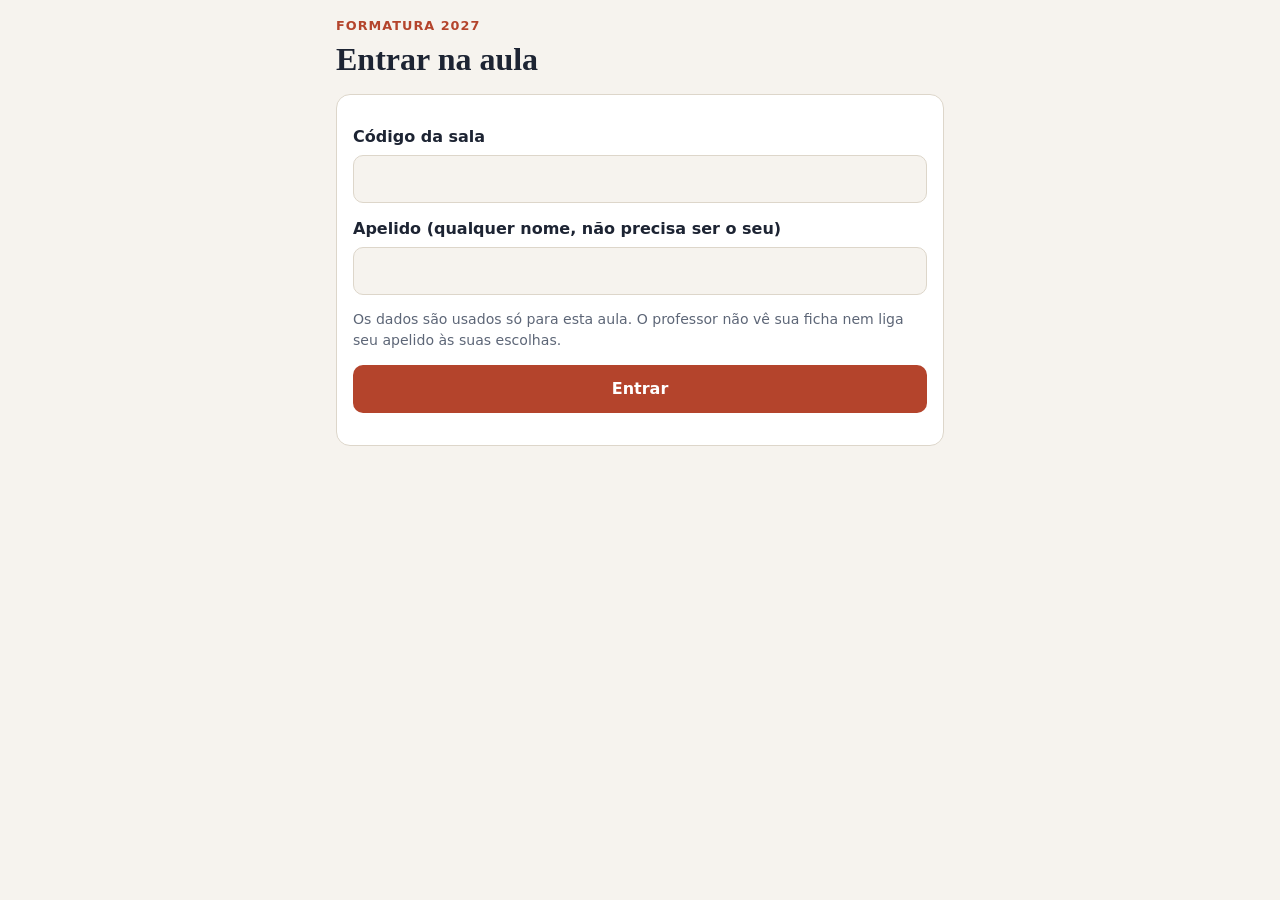
<file: index.html>
<!doctype html>
<html lang="pt-BR"><head>
<meta charset="utf-8"><meta name="viewport" content="width=device-width,initial-scale=1">
<title>Formatura 2027</title>
<link rel="stylesheet" href="style.css">
</head><body>
<div class="wrap" id="app"></div>
<script src="config.js"></script><script src="shared.js"></script>
<script>
const {rpc,store,PLACES,V,FORA,ROUNDS,ABERTURA,DESAFIOS,AREAS,PESA,VALORIZA,esc,placeByName}=F27;
const $app=document.getElementById('app');
let S=JSON.parse(store.get('f27_student')||'null'); // {id,token,room,nick}
let me=null, lastKey=null, draft={}, busy=false, msg='';

const qs=new URLSearchParams(location.search);

function shell(inner){return `<div class="hd">Formatura 2027</div>${inner}`;}

function renderLogin(){
  const code=(qs.get('sala')||'').toUpperCase();
  $app.innerHTML=shell(`<h1>Entrar na aula</h1>
  <div class="card">
   <label class="f" for="code">Código da sala</label><input type="text" id="code" value="${esc(code)}" autocapitalize="characters" autocomplete="off">
   <label class="f" for="nick">Apelido (qualquer nome, não precisa ser o seu)</label><input type="text" id="nick" maxlength="30" autocomplete="off">
   <p class="small mut">Os dados são usados só para esta aula. O professor não vê sua ficha nem liga seu apelido às suas escolhas.</p>
   <button class="btn full" id="go">Entrar</button><p class="err" id="e"></p></div>`);
  document.getElementById('go').onclick=async()=>{
    const c=document.getElementById('code').value.trim().toUpperCase(), n=document.getElementById('nick').value.trim();
    try{const r=await rpc('f27_join',{p_code:c,p_nick:n}); S={id:r.id,token:r.token,room:r.room,nick:n}; store.set('f27_student',JSON.stringify(S)); poll(true);}
    catch(e){document.getElementById('e').textContent=e.message;}
  };
}

async function poll(force){
  if(!S) return renderLogin();
  try{
    me=await rpc('f27_me',{p_student:S.id,p_token:S.token});
    const key=me.stage+'|'+(me.frase_done?1:0);
    if(force||key!==lastKey){lastKey=key; draft={}; msg=''; render();}
    else softUpdate();
  }catch(e){
    if(/inválido/.test(e.message)){store.del('f27_student');S=null;renderLogin();}
  }
}
function softUpdate(){const c=document.getElementById('cnt'); if(c) c.textContent=me.alunos;}

function getChoice(round,phase){return (me.choices||[]).find(c=>c.round===round&&c.phase===phase);}

function waitCard(title,text){return shell(`<h1>${esc(title)}</h1><div class="card"><p class="cardtxt">${esc(text)}</p></div><p class="small mut">${esc(S.nick)} · ${me.alunos} na sala</p>`);}

function render(){
  const st=me.stage; let m;
  if(st==='lobby') return $app.innerHTML=waitCard('Tudo certo!','Aguarde: o professor vai liberar a primeira etapa.');
  if(st==='ficha') return renderFicha();
  if(st==='vote0') return renderVote('abertura','Faltam médicos no Brasil?','Escolha a resposta que mais se aproxima da sua opinião agora.');
  if(st==='fec_vote') return renderVote('final','Faltam médicos no Brasil?','Responda de novo. Vamos comparar com o início da aula.');
  if(m=st.match(/^r(\d)_(card|c1|video|c2|rev)$/)){
    const r=+m[1], k=m[2], R=ROUNDS[r];
    if(k==='card') return $app.innerHTML=shell(`<div class="badge">${esc(R.title)}</div><h1>Regra desta rodada</h1><div class="card"><p class="cardtxt big">${esc(R.card)}</p></div><p class="mut">Aguarde o professor abrir a escolha.</p>`);
    if(k==='video') return $app.innerHTML=shell(`<div class="badge">${esc(R.title)}</div><h1>Assistam ao vídeo</h1><div class="card"><p><b>${esc(R.video)}</b></p><p>${esc(R.videoMsg)}</p></div><p class="mut">Sua escolha 1 está guardada em sigilo. Em seguida você decide de novo.</p>`);
    if(k==='rev') return $app.innerHTML=shell(`<div class="badge">${esc(R.title)}</div><h1>Olhem para o projetor</h1><div class="card"><p>O mapa da turma está sendo mostrado. Sem nomes, só posições.</p></div>`);
    return renderChoice(r,k==='c1'?1:2);
  }
  if(st==='fin_prio') return renderPrio();
  if(st==='fec_frase') return renderFrase();
  const texts={fin_guia:['Discussão final','Olhando para as suas fichas e para as três rodadas: o que torna difícil ser médico hoje?'],fin_fichas:['Mapa das fichas','O professor mostra um resumo agregado e anônimo das fichas da turma.'],fin_plen:['Plenário','Conversa com a turma. Quando for votar nos desafios mais urgentes, a tela muda.'],fin_sintese:['Síntese','Escute a síntese do professor.'],fec_end:['Obrigado!','Fim da aula. Seus dados são apagados pelo professor.']};
  const t=texts[st]||['Aguarde',''];
  $app.innerHTML=waitCard(t[0],t[1]);
}

/* ---- ficha ---- */
function renderFicha(){
  const f=Object.assign({area:'',pesa:[],jornada:null,valoriza:[],teme:'',divida:''},me.ficha||{},draft.ficha||{});
  draft.ficha=f;
  const chips=(arr,key,max)=>arr.map(o=>`<span class="opt ${f[key].includes(o)?'on':''}" data-k="${key}" data-v="${esc(o)}" data-max="${max||99}">${esc(o)}</span>`).join('');
  $app.innerHTML=shell(`<h1>Sua ficha</h1><p>Crie o médico que você pretende ser <b>5 anos depois de formado</b>. Só você vê esta ficha.</p>
  <div class="card">
   <label class="f">Área ou especialidade que almeja</label><select id="area"><option value="">Escolha</option>${AREAS.map(a=>`<option ${f.area===a?'selected':''}>${esc(a)}</option>`).join('')}</select>
   <label class="f">Onde quer viver e quem pesa nessa decisão</label><div class="opts">${chips(PESA,'pesa')}</div>
   <label class="f">Jornada desejada <span class="mut small">(1 = trabalho em tempo integral · 5 = muito tempo livre)</span></label>
   <div class="opts">${[1,2,3,4,5].map(n=>`<span class="opt ${f.jornada===n?'on':''}" data-j="${n}">${n}</span>`).join('')}</div>
   <label class="f">O que mais valoriza no trabalho <span class="mut small">(até 2)</span></label><div class="opts">${chips(VALORIZA,'valoriza',2)}</div>
   <label class="f" for="teme">O que mais teme na profissão</label><textarea id="teme" rows="2" maxlength="200">${esc(f.teme)}</textarea>
   <label class="f">Dívida ou compromisso financeiro relevante <span class="mut small">(FIES, financiamento, ajuda à família · opcional)</span></label>
   <div class="opts">${['sim','não','prefiro não dizer'].map(o=>`<span class="opt ${f.divida===o?'on':''}" data-d="${o}">${o}</span>`).join('')}</div>
   <p style="margin-top:18px"><button class="btn full" id="save">Salvar ficha</button></p><p id="m" class="${msg.startsWith('Erro')?'err':'ok'}">${esc(msg||(me.ficha?'Ficha salva. Você pode editar até o professor avançar.':''))}</p>
  </div>`);
  $app.querySelectorAll('.opt[data-k]').forEach(el=>el.onclick=()=>{const k=el.dataset.k,v=el.dataset.v,mx=+el.dataset.max,a=f[k]; const i=a.indexOf(v); if(i>=0)a.splice(i,1); else if(a.length<mx)a.push(v); readText(); renderFicha();});
  $app.querySelectorAll('.opt[data-j]').forEach(el=>el.onclick=()=>{f.jornada=+el.dataset.j;readText();renderFicha();});
  $app.querySelectorAll('.opt[data-d]').forEach(el=>el.onclick=()=>{f.divida=el.dataset.d;readText();renderFicha();});
  function readText(){f.area=document.getElementById('area').value;f.teme=document.getElementById('teme').value;}
  document.getElementById('save').onclick=async()=>{readText(); if(!f.area||!f.jornada||!f.valoriza.length){msg='Erro: preencha área, jornada e o que valoriza.';return renderFicha();}
    try{await rpc('f27_save_ficha',{p_student:S.id,p_token:S.token,p_ficha:f}); me.ficha=f; msg='Ficha salva. Você pode editar até o professor avançar.';}catch(e){msg='Erro: '+e.message;} renderFicha();};
}

/* ---- votos ---- */
function renderVote(kind,title,sub){
  const cur=draft.v||(me.votes||{})[kind]||'';
  $app.innerHTML=shell(`<h1>${esc(title)}</h1><p class="mut">${esc(sub)}</p><div>${ABERTURA.map(o=>`<span class="opt block ${cur===o?'on':''}" data-o="${esc(o)}">${esc(o)}</span>`).join('')}</div>
  <button class="btn full" id="ok" ${cur?'':'disabled'}>Registrar voto</button><p id="m" class="ok">${(me.votes||{})[kind]?'Voto registrado: '+esc(me.votes[kind]):''}</p>`);
  $app.querySelectorAll('.opt').forEach(el=>el.onclick=()=>{draft.v=el.dataset.o;renderVote(kind,title,sub);});
  document.getElementById('ok').onclick=async()=>{try{await rpc('f27_vote',{p_student:S.id,p_token:S.token,p_kind:kind,p_opt:draft.v});me.votes=Object.assign(me.votes||{},{[kind]:draft.v});}catch(e){alert(e.message);}renderVote(kind,title,sub);};
}

/* ---- escolha na grade ---- */
function renderChoice(r,phase){
  const R=ROUNDS[r], prev=getChoice(r,phase), first=getChoice(r,1);
  const showData = r>1 || phase===2;
  if(!draft.init){draft.init=true; const base=prev||(phase===2?first:null)||{};
    draft.place=base.fora?null:(base.place||null); draft.vinc=base.fora?null:(base.vinculo||null); draft.fora=!!base.fora;
    draft.depois=(prev&&prev.depois)||(first&&first.depois)||null; draft.grau=(prev&&prev.grau)||null; draft.reason=(prev&&prev.reason)||null;}
  const okCell=(p,v)=>!(R.only&&R.only[v])||R.only[v].includes(p);
  const places=R.places.map(n=>placeByName(n));
  const sel=draft.fora?'fora':(draft.place&&draft.vinc?draft.place+'|'+draft.vinc:null);
  let h=`<div class="badge">${esc(R.title)}</div><h1>Escolha ${phase}</h1>
   <p class="mut">${r===3?'Se esta regra existisse, onde você cumpriria os 2 anos?':'Onde e com que vínculo você estaria no primeiro ano?'} Toque em uma opção. Ninguém vê sua escolha até a revelação.</p>`;
  if(phase===2&&first) h+=`<p class="small"><b>Sua escolha 1:</b> ${first.fora?esc(FORA):esc(first.place+' · '+first.vinculo)}</p>`;
  places.forEach(p=>{
    h+=`<div class="place"><h3>${esc(p.name)}</h3><div class="small mut">${esc(p.tag)}</div><p style="margin:.5em 0">${esc(p.desc)}</p>`;
    if(showData) h+=`<div class="dado"><b>Dado do vídeo:</b> ${esc(p.dado)}</div>`;
    h+=`<div class="opts" style="margin-top:10px">`;
    R.vincs.forEach(v=>{const ok=okCell(p.name,v); h+=`<span class="opt ${sel===p.name+'|'+v?'on':''} ${ok?'':'dis'}" ${ok?`data-p="${esc(p.name)}" data-v="${esc(v)}"`:'style="opacity:.35;cursor:not-allowed"'}>${esc(v)}${ok?'':' (indisponível aqui)'}</span>`;});
    h+=`</div></div>`;
  });
  if(R.fora) h+=`<div class="place"><h3>${esc(FORA)}</h3><p class="small mut" style="margin:.4em 0">Outro país, outra profissão, tentar mudar a regra…</p><div class="opts"><span class="opt ${draft.fora?'on':''}" data-fora="1">Eu buscaria um caminho fora da regra</span></div></div>`;
  if(r===3){
    h+=`<div class="card"><label class="f" style="margin-top:0">Depois dos 2 anos, o que você faria?</label><div class="opts">${R.depois.map(o=>`<span class="opt ${draft.depois===o?'on':''}" data-dep="${esc(o)}">${esc(o)}</span>`).join('')}</div>
    <label class="f">Quanto essa regra mexe no seu plano de vida? <span class="mut small">(1 = nada · 5 = muda tudo)</span></label><div class="opts">${[1,2,3,4,5].map(n=>`<span class="opt ${draft.grau===n?'on':''}" data-g="${n}">${n}</span>`).join('')}</div></div>`;
  }
  const changed = phase===2 && first && !((draft.fora&&first.fora)||(!draft.fora&&!first.fora&&draft.place===first.place&&draft.vinc===first.vinculo));
  if(phase===2){
    h+=`<div class="card"><p><b>${changed?'Você mudou de posição.':'Você manteve a posição.'}</b> O que mais pesou na sua decisão agora?</p><div class="opts">${R.reasons.map(o=>`<span class="opt ${draft.reason===o?'on':''}" data-r="${esc(o)}">${esc(o)}</span>`).join('')}</div></div>`;
  }
  const ready=sel&&(r!==3||(draft.depois&&draft.grau))&&(phase===1||draft.reason);
  h+=`<button class="btn full" id="ok" ${ready?'':'disabled'}>${prev?'Atualizar escolha':'Confirmar escolha'}</button><p id="m" class="${msg.startsWith('Erro')?'err':'ok'}">${esc(msg||(prev?'Escolha registrada. Você pode alterar até o professor fechar.':''))}</p>`;
  $app.innerHTML=shell(h);
  const redo=()=>{const y=window.scrollY;renderChoice(r,phase);window.scrollTo(0,y);};
  $app.querySelectorAll('[data-p]').forEach(el=>el.onclick=()=>{draft.place=el.dataset.p;draft.vinc=el.dataset.v;draft.fora=false;redo();});
  $app.querySelectorAll('[data-fora]').forEach(el=>el.onclick=()=>{draft.fora=true;draft.place=null;draft.vinc=null;redo();});
  $app.querySelectorAll('[data-dep]').forEach(el=>el.onclick=()=>{draft.depois=el.dataset.dep;redo();});
  $app.querySelectorAll('[data-g]').forEach(el=>el.onclick=()=>{draft.grau=+el.dataset.g;redo();});
  $app.querySelectorAll('[data-r]').forEach(el=>el.onclick=()=>{draft.reason=el.dataset.r;redo();});
  document.getElementById('ok').onclick=async()=>{
    try{await rpc('f27_choose',{p_student:S.id,p_token:S.token,p_round:r,p_phase:phase,
      p_place:draft.fora?null:draft.place,p_vinculo:draft.fora?null:draft.vinc,p_fora:!!draft.fora,
      p_changed:phase===2?!!changed:null,p_reason:phase===2?draft.reason:null,p_depois:r===3?draft.depois:null,p_grau:r===3?draft.grau:null});
      const row={round:r,phase,place:draft.fora?null:draft.place,vinculo:draft.fora?null:draft.vinc,fora:!!draft.fora,changed:phase===2?!!changed:null,reason:draft.reason,depois:draft.depois,grau:draft.grau};
      me.choices=(me.choices||[]).filter(c=>!(c.round===r&&c.phase===phase)).concat(row); msg='Escolha registrada. Você pode alterar até o professor fechar.';}
    catch(e){msg='Erro: '+e.message;} redo();};
}

/* ---- priorização ---- */
function renderPrio(){
  const cur=draft.p||me.prio||[]; draft.p=cur.slice();
  $app.innerHTML=shell(`<h1>Desafios mais urgentes</h1><p class="mut">Escolha exatamente 3 desafios do trabalho médico que você considera mais urgentes.</p>
  <div>${DESAFIOS.map(o=>`<span class="opt block ${draft.p.includes(o)?'on':''}" data-o="${esc(o)}">${esc(o)}</span>`).join('')}</div>
  <p class="small mut">${draft.p.length} de 3 escolhidos</p>
  <button class="btn full" id="ok" ${draft.p.length===3?'':'disabled'}>Registrar</button><p id="m" class="ok">${me.prio&&me.prio.length===3&&JSON.stringify(me.prio)===JSON.stringify(draft.p)?'Registrado.':''}</p>`);
  $app.querySelectorAll('.opt').forEach(el=>el.onclick=()=>{const o=el.dataset.o,i=draft.p.indexOf(o); if(i>=0)draft.p.splice(i,1); else if(draft.p.length<3)draft.p.push(o); renderPrio();});
  document.getElementById('ok').onclick=async()=>{try{await rpc('f27_prio_set',{p_student:S.id,p_token:S.token,p_items:draft.p});me.prio=draft.p.slice();}catch(e){alert(e.message);}renderPrio();};
}

/* ---- frase anônima ---- */
function renderFrase(){
  if(me.frase_done) return $app.innerHTML=shell(`<h1>Frase enviada</h1><div class="card"><p>Obrigado. Sua frase foi gravada <b>sem apelido e sem identificador</b>.</p></div>`);
  $app.innerHTML=shell(`<h1>Uma frase para fechar</h1><p>O que mudou ou não na minha ficha depois de hoje?</p>
  <div class="card"><textarea id="t" rows="4" maxlength="400" placeholder="Escreva aqui"></textarea>
  <p class="small mut">Anônima: o app grava só o texto, sem apelido, sem identificador e sem horário. Não escreva nada que o identifique. O envio é definitivo.</p>
  <button class="btn full" id="ok">Enviar frase</button><p id="m" class="err"></p></div>`);
  document.getElementById('ok').onclick=async()=>{const t=document.getElementById('t').value;
    try{await rpc('f27_frase',{p_student:S.id,p_token:S.token,p_texto:t});me.frase_done=true;renderFrase();}catch(e){document.getElementById('m').textContent=e.message;}};
}

if(!S) renderLogin(); else poll(true);
setInterval(()=>{if(S)poll(false);},2500);
</script></body></html>
</file>
<file: style.css>
:root{--bg:#f6f3ee;--card:#fff;--ink:#1d2433;--mut:#5d6677;--line:#ddd6ca;--acc:#b4442c;--acc2:#1f5d5a;--acc-ink:#fff;--soft:#efe8dc;--ok:#2f7a4d}
@media (prefers-color-scheme:dark){:root{--bg:#161b26;--card:#1f2633;--ink:#eef0f4;--mut:#a3adbf;--line:#344055;--acc:#e8795f;--acc2:#58b3ad;--acc-ink:#161b26;--soft:#28324a;--ok:#6cc58e}}
*{box-sizing:border-box}
html,body{margin:0;background:var(--bg);color:var(--ink);font:16px/1.5 "Source Sans 3","Segoe UI",system-ui,sans-serif}
h1,h2,h3{font-family:"Fraunces",Georgia,serif;line-height:1.15;margin:0 0 .5em}
button,input,select,textarea{font:inherit;color:inherit}
.wrap{max-width:640px;margin:0 auto;padding:16px}
.card{background:var(--card);border:1px solid var(--line);border-radius:14px;padding:16px;margin:0 0 14px}
.mut{color:var(--mut)}.small{font-size:.88rem}
.btn{display:inline-block;border:0;border-radius:10px;padding:12px 18px;background:var(--acc);color:var(--acc-ink);font-weight:700;cursor:pointer}
.btn.sec{background:transparent;color:var(--ink);border:1px solid var(--line)}
.btn.full{width:100%}.btn[disabled]{opacity:.45;cursor:not-allowed}
input[type=text],input[type=password],select,textarea{width:100%;padding:11px 12px;border:1px solid var(--line);border-radius:10px;background:var(--bg)}
label.f{display:block;font-weight:700;margin:14px 0 6px}
.opts{display:flex;flex-wrap:wrap;gap:8px}
.opt{border:1px solid var(--line);border-radius:999px;padding:8px 14px;background:var(--bg);cursor:pointer;user-select:none}
.opt.on{background:var(--acc2);border-color:var(--acc2);color:var(--acc-ink);font-weight:700}
.opt.block{display:block;border-radius:10px;width:100%;text-align:left;margin-bottom:8px}
.badge{display:inline-block;background:var(--soft);border-radius:999px;padding:2px 10px;font-size:.8rem;color:var(--mut)}
.hd{font-size:.8rem;text-transform:uppercase;letter-spacing:.08em;color:var(--acc);font-weight:700;margin-bottom:6px}
.place{border:1px solid var(--line);border-radius:12px;padding:12px;margin-bottom:10px;background:var(--card)}
.place h3{font-size:1.15rem;margin:0}
.place .dado{margin-top:8px;padding:8px 10px;border-left:3px solid var(--acc);background:var(--soft);font-size:.92rem}
.place.dis{opacity:.5}
.cardtxt{white-space:pre-line}
.ok{color:var(--ok);font-weight:700}
.err{color:var(--acc);font-weight:700}
.center{text-align:center}
/* professor */
.pro{display:grid;grid-template-columns:260px 1fr;min-height:100vh}
.side{background:var(--card);border-right:1px solid var(--line);padding:14px;overflow:auto;max-height:100vh;position:sticky;top:0}
.side h4{margin:14px 0 4px;font-size:.75rem;text-transform:uppercase;letter-spacing:.08em;color:var(--mut)}
.st{display:block;width:100%;text-align:left;border:0;background:transparent;padding:6px 8px;border-radius:8px;cursor:pointer;font-size:.93rem}
.st:hover{background:var(--soft)}.st.cur{background:var(--acc);color:var(--acc-ink);font-weight:700}.st.past{color:var(--mut)}
.main{padding:28px 36px}
.bigcount{font-family:"Fraunces",Georgia,serif;font-size:4.5rem;line-height:1}
.bar{display:flex;align-items:center;gap:10px;margin:6px 0;font-size:1.1rem}
.bar .b{height:22px;background:var(--acc2);border-radius:4px;min-width:2px}
.bar .l{width:46%}
table.grid{border-collapse:collapse;width:100%;table-layout:fixed}
table.grid th,table.grid td{border:1px solid var(--line);padding:6px;vertical-align:top;font-size:.82rem}
table.grid th{background:var(--soft)}
table.grid td{height:62px;text-align:center;vertical-align:middle}
.dot{display:inline-block;width:15px;height:15px;border-radius:50%;background:var(--acc2);margin:2px}
.dot.mv{background:var(--acc)}
.legend .dot{vertical-align:middle}
.arrowwrap{position:relative}
.arrowwrap svg{position:absolute;inset:0;pointer-events:none;width:100%;height:100%}
.two{display:grid;grid-template-columns:1fr 1fr;gap:14px}
.tabs{display:flex;gap:6px;margin:10px 0}
.big{font-size:1.5rem}
.url{font-family:ui-monospace,monospace;font-size:1.6rem;background:var(--soft);padding:8px 14px;border-radius:10px;display:inline-block}
@media(max-width:900px){.pro{grid-template-columns:1fr}.side{position:static;max-height:none}.two{grid-template-columns:1fr}.main{padding:16px}}
</file>
